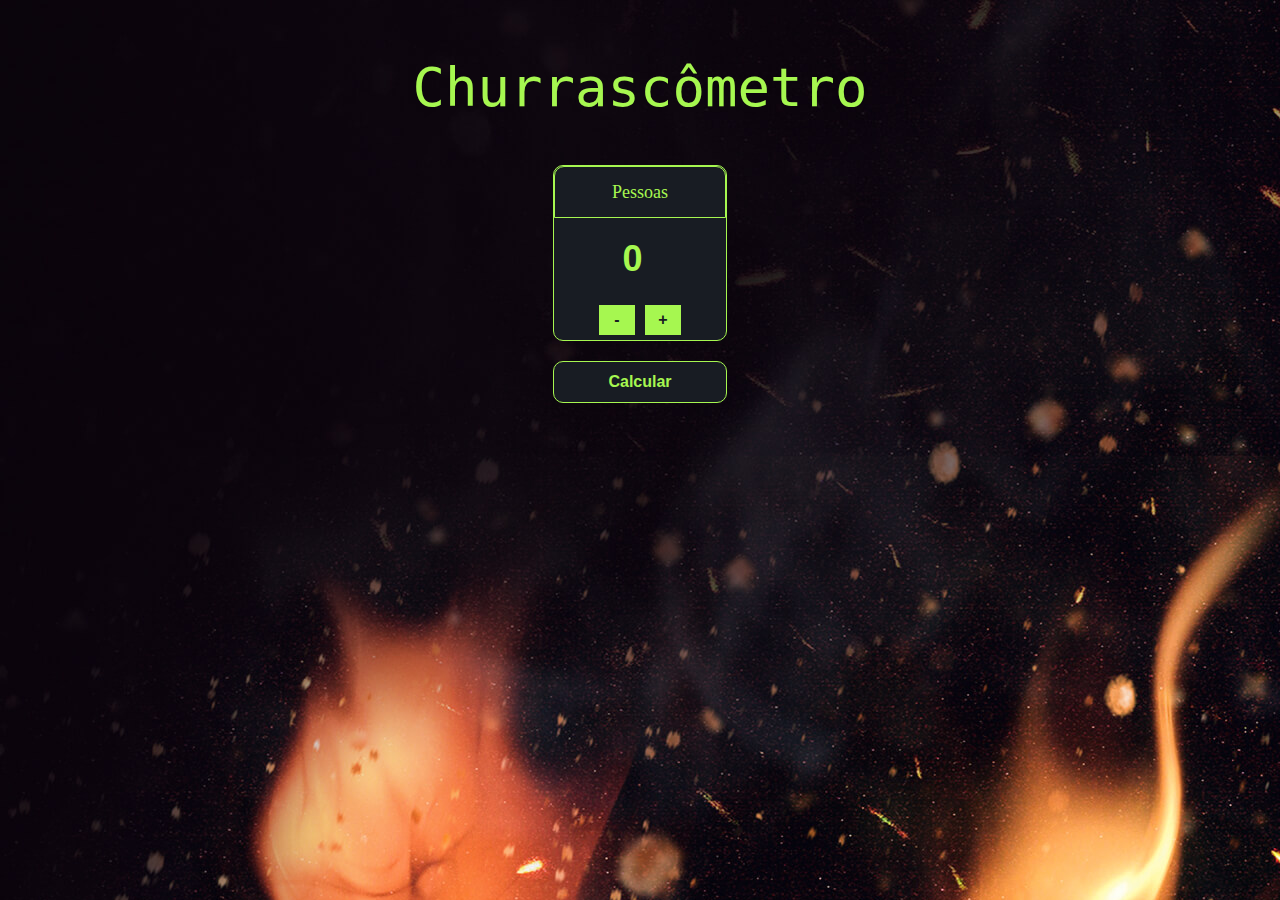
<file: aula 01/index.html>
<!DOCTYPE html>
<html lang="pt-BR">
<head>
    <meta charset="UTF-8">
    <meta name="viewport" content="width=device-width, initial-scale=1.0">
    <title>Ada Gourmet: Churrascômetro</title>
    <link rel="stylesheet" href="styles.css">
</head>
<body>
    <div class="container">
        <h1>Churrascômetro</h1>
        <div class="calculator">
            <div class="row">
                <div class="input-group">
                    <label for="people">Pessoas</label>
                    <input type="number" class="input-valid" id="people" value="0">
                    <div class="button-group">
                        <button class="input-group__button--small">-</button>
                        <button class="input-group__button--small">+</button>
                    </div>
                </div>                
            </div>
            <div class="row">
                <div class="input-group">
                    <button onclick="alert('script inline')" class="input-group__button--big">Calcular</button>
                </div>
            </div>
        </div>
    </div>
    <script>
        alert("script embed")
    </script>
    <script src="script.js"></script>
</body>
</html>
</file>
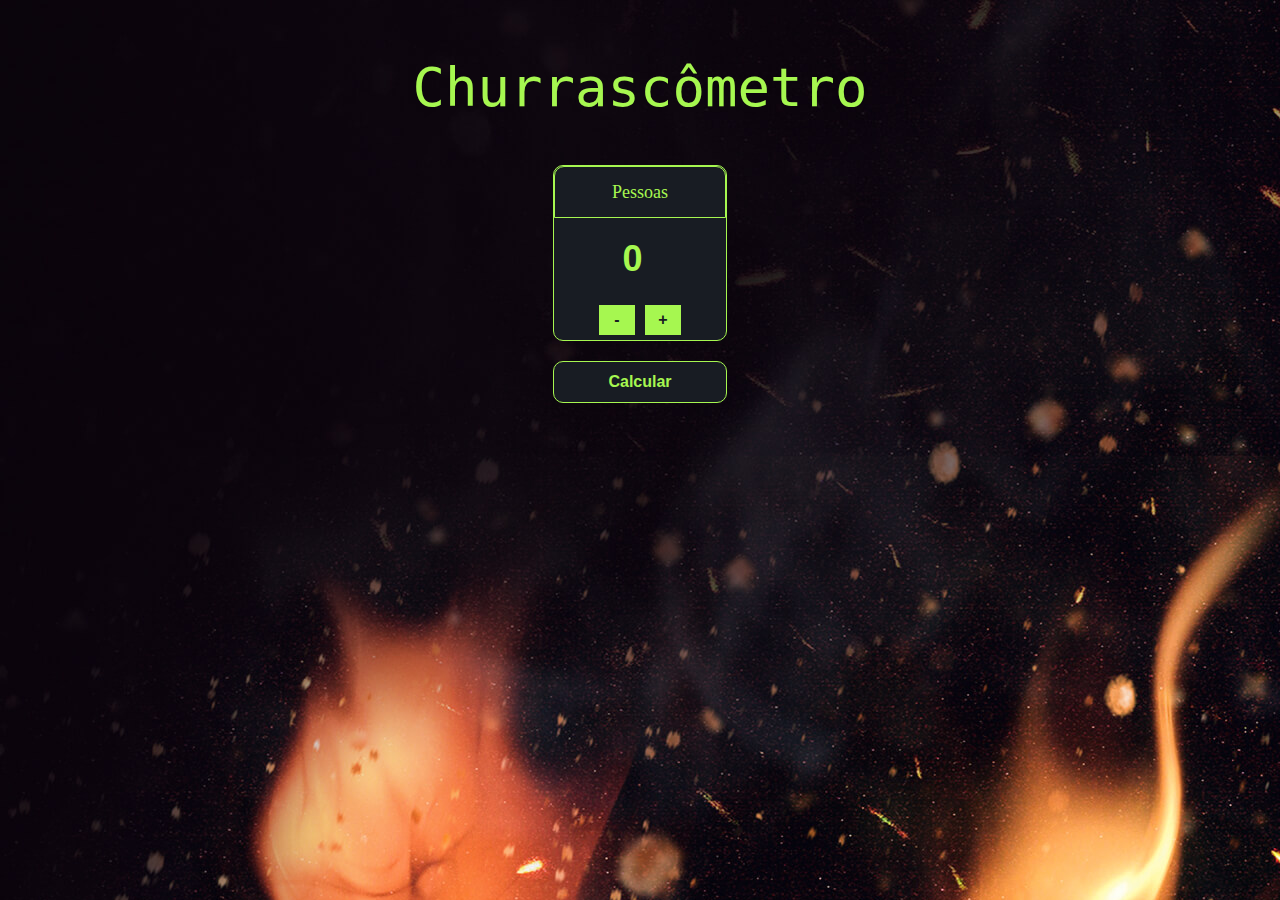
<file: aula 02/index.html>
<!DOCTYPE html>
<html lang="pt-BR">
<head>
    <meta charset="UTF-8">
    <meta name="viewport" content="width=device-width, initial-scale=1.0">
    <title>Ada Gourmet: Churrascômetro</title>
    <link rel="stylesheet" href="styles.css">
</head>
<body>
    <app></app>

    <script src="script.js"></script>
</body>
</html>
</file>
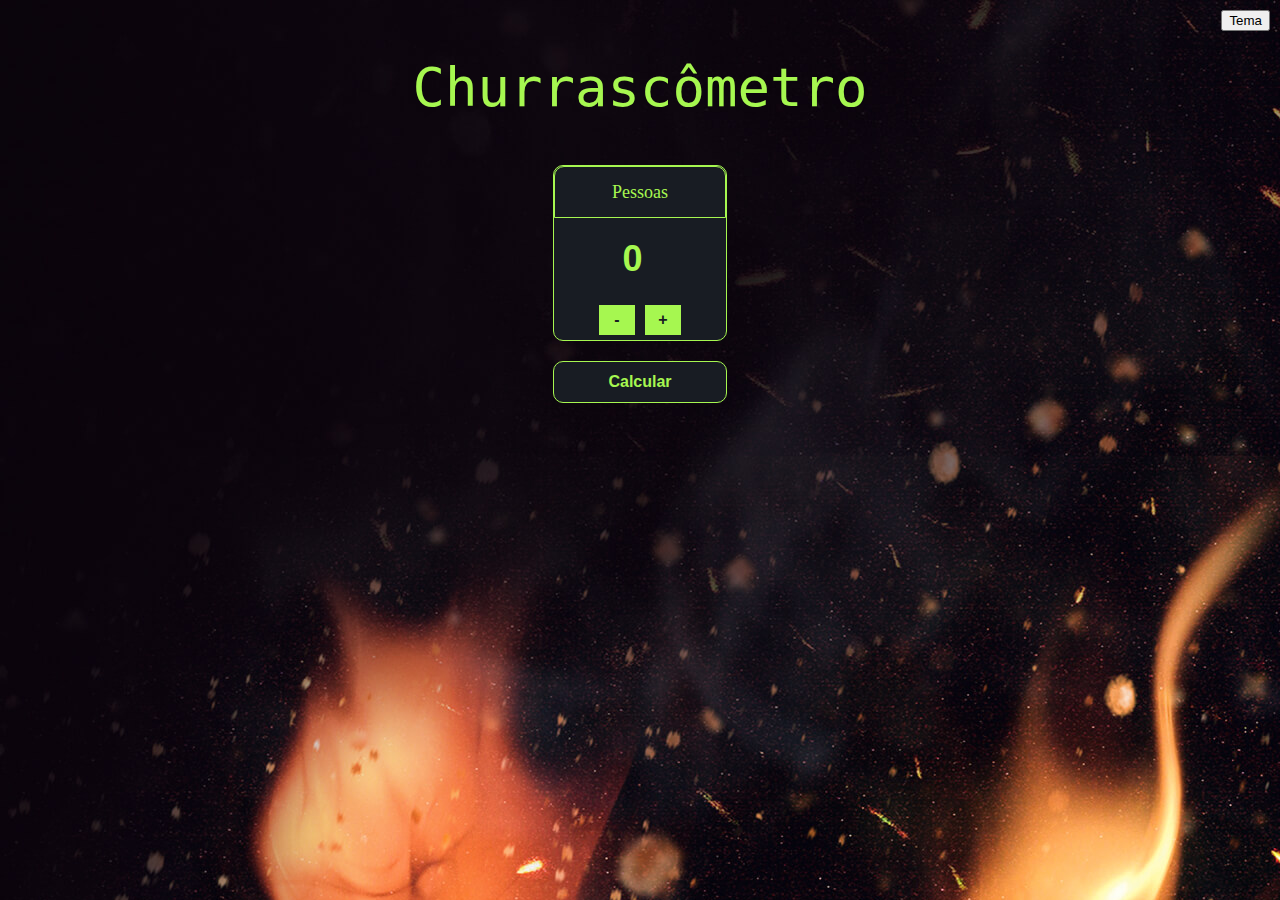
<file: aula 04/index.html>
<!DOCTYPE html>
<html lang="pt-BR">
<head>
    <meta charset="UTF-8">
    <meta name="viewport" content="width=device-width, initial-scale=1.0">
    <title>Ada Gourmet: Churrascômetro</title>
    <link rel="stylesheet" href="styles.css">
</head>
<body>
    <app></app>

    <script src="events/events.js"></script>

    <script src="components/container.js"></script>
    <script src="components/calculator.js"></script>
    <script src="components/firstRow.js"></script>
    <script src="components/firstInputGroup.js"></script>
    <script src="components/label.js"></script>
    <script src="components/input.js"></script>
    <script src="components/buttonGroup.js"></script>
    <script src="components/buttonMinus.js"></script>
    <script src="components/buttonPlus.js"></script>
    <script src="components/secondRow.js"></script>
    <script src="components/secondInputGroup.js"></script>
    <script src="components/buttonCalculate.js"></script>
    <script src="components/theme.js"></script>
    <script src="script.js"></script>
</body>
</html>
</file>
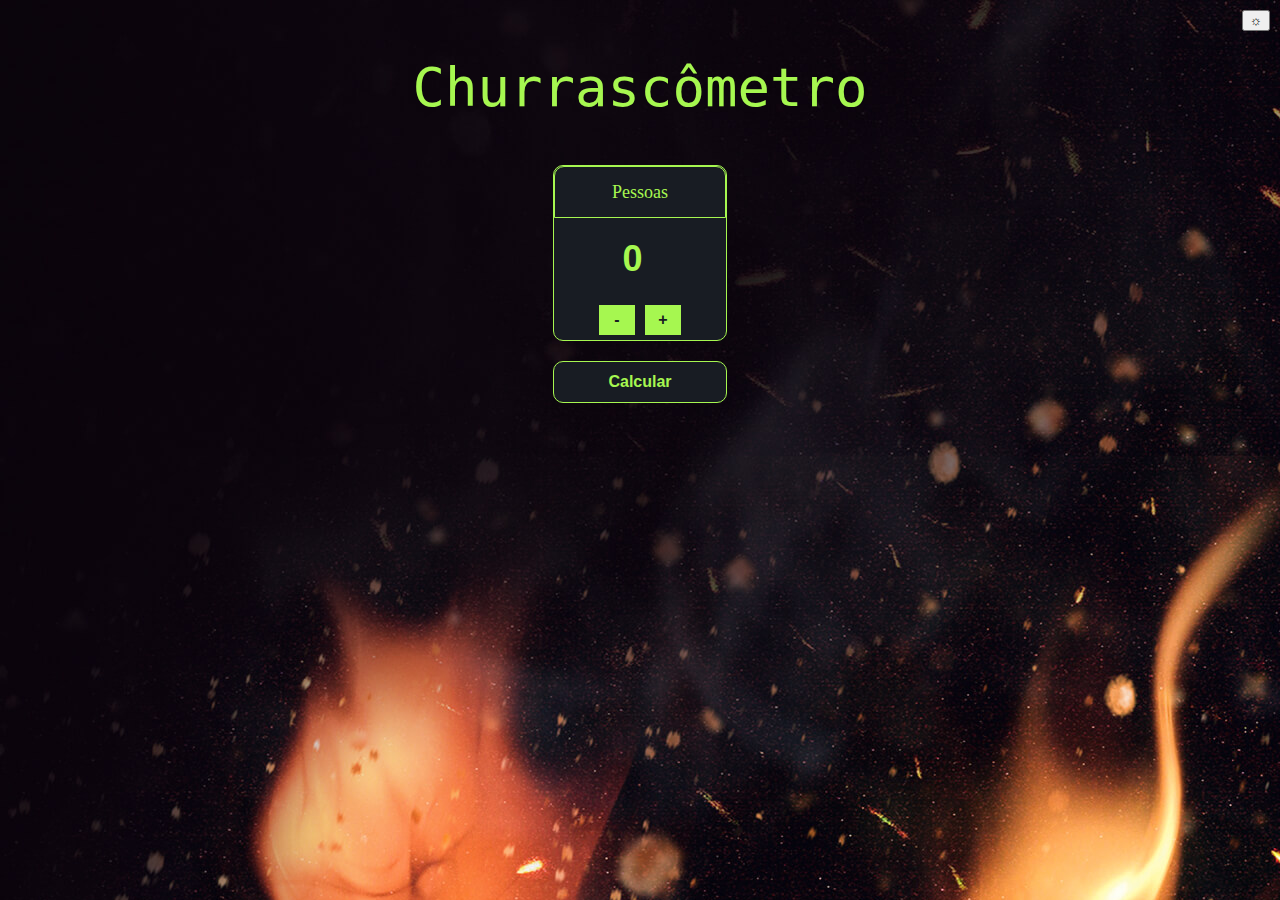
<file: aula 05/index.html>
<!DOCTYPE html>
<html lang="pt-BR">
<head>
    <meta charset="UTF-8">
    <meta name="viewport" content="width=device-width, initial-scale=1.0">
    <title>Ada Gourmet: Churrascômetro</title>
    <link rel="stylesheet" href="styles.css">
</head>
<body>
    <app></app>
    <script src="events.js"></script>
    <script src="components/container.js"></script>
    <script src="components/calculator.js"></script>
    <script src="components/firstRow.js"></script>
    <script src="components/firstInputGroup.js"></script>
    <script src="components/label.js"></script>
    <script src="components/input.js"></script>
    <script src="components/buttonGroup.js"></script>
    <script src="components/buttonMinus.js"></script>
    <script src="components/buttonPlus.js"></script>
    <script src="components/secondRow.js"></script>
    <script src="components/secondInputGroup.js"></script>
    <script src="components/buttonCalculate.js"></script>
    <script src="components/theme.js"></script>
    <script src="script.js"></script>    
</body>
</html>
</file>
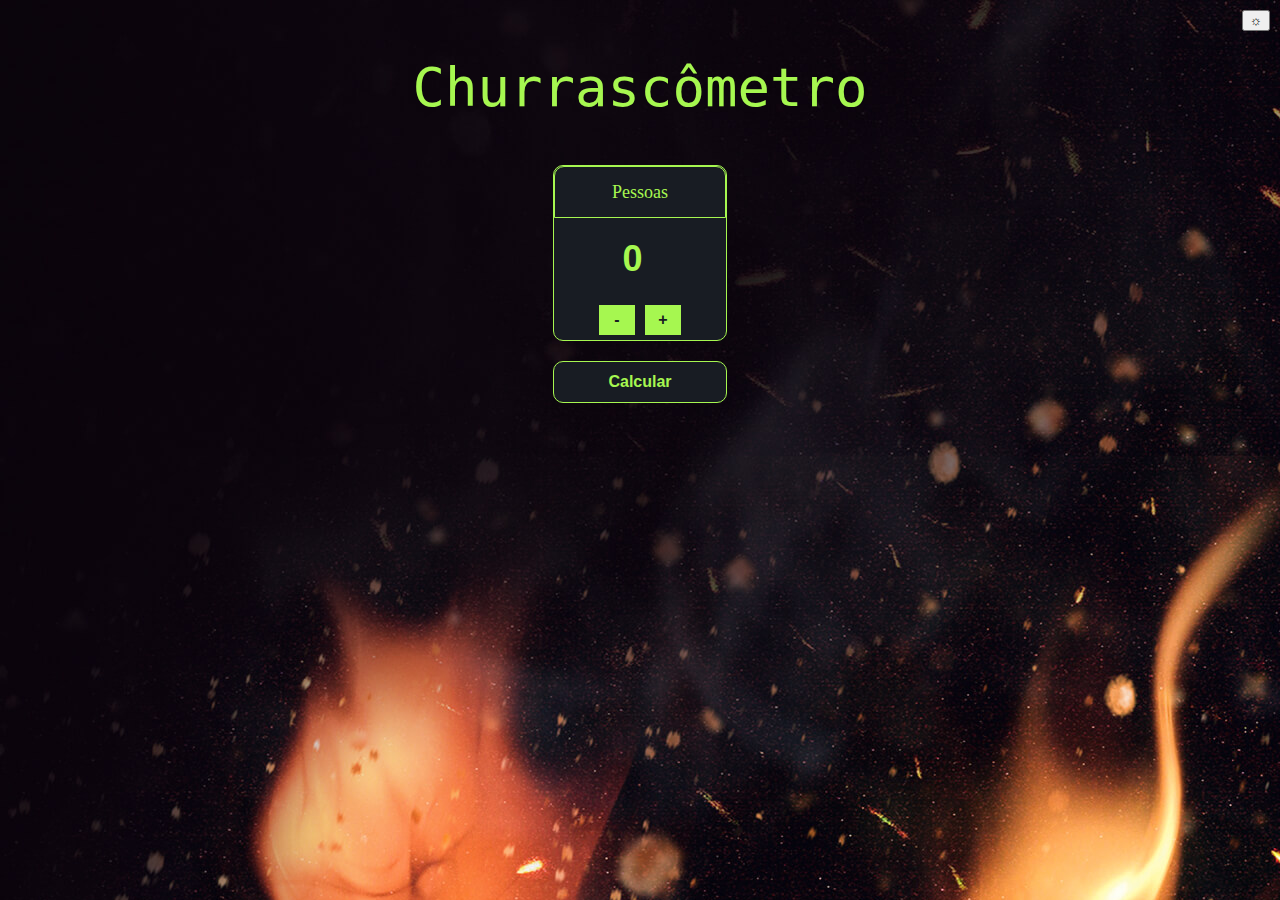
<file: aula 06/index.html>
<!DOCTYPE html>
<html lang="pt-BR">
<head>
    <meta charset="UTF-8">
    <meta name="viewport" content="width=device-width, initial-scale=1.0">
    <title>Ada Gourmet: Churrascômetro</title>
    <link rel="stylesheet" href="styles.css">
</head>
<body>
    <app></app>
    <script src="events.js"></script>
    <script src="components/title.js"></script>
    <script src="components/counter.js"></script>
    <script src="components/calculateButton.js"></script>
    <script src="components/theme.js"></script>
    <script src="components/display.js"></script>
    <script src="pages/calculator.js"></script>
    <script src="app.js"></script>    
</body>
</html>
</file>
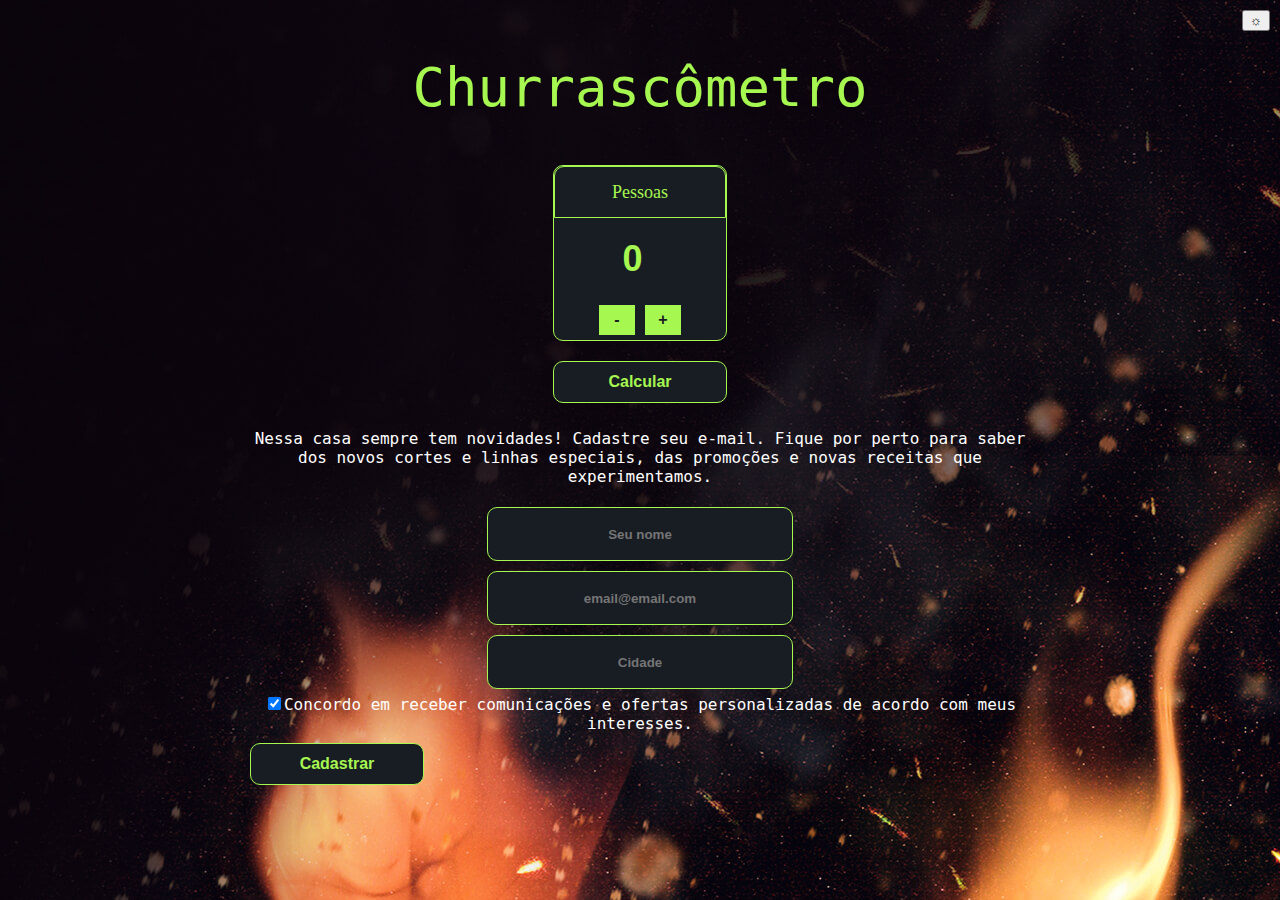
<file: aula 07/index.html>
<!DOCTYPE html>
<html lang="pt-BR">
<head>
    <meta charset="UTF-8">
    <meta name="viewport" content="width=device-width, initial-scale=1.0">
    <title>Ada Gourmet: Churrascômetro</title>
    <link rel="stylesheet" href="styles.css">
</head>
<body>
    <app></app>
    <script src="events.js"></script>
    <script src="components/title.js"></script>
    <script src="components/counter.js"></script>
    <script src="components/calculateButton.js"></script>
    <script src="components/theme.js"></script>
    <script src="components/display.js"></script>
    <script src="components/formRegister.js"></script>
    <script src="components/buttonRegister.js"></script>
    <script src="pages/calculator.js"></script>
    <script src="app.js"></script>    
</body>
</html>
</file>
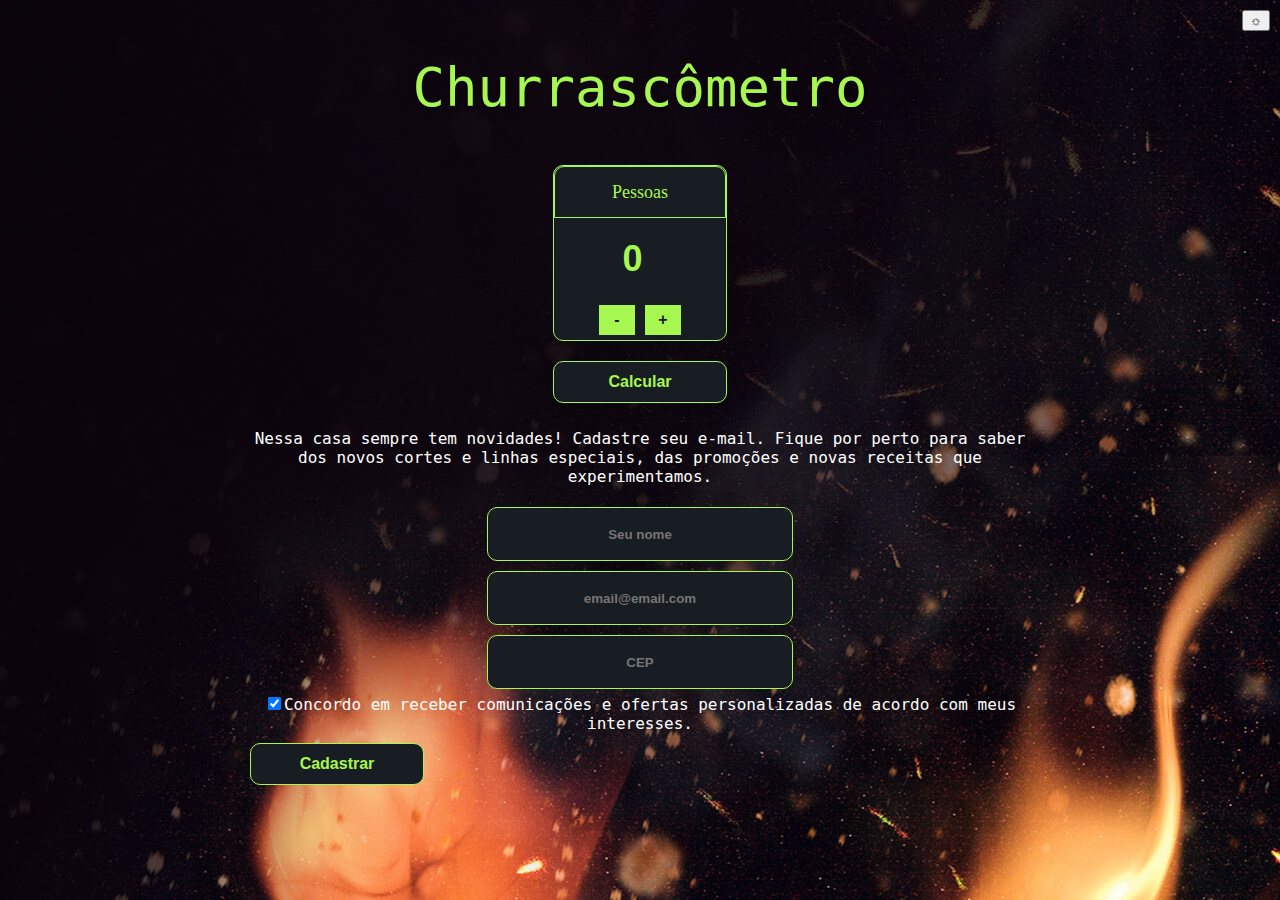
<file: aula 08/index.html>
<!DOCTYPE html>
<html lang="pt-BR">
<head>
    <meta charset="UTF-8">
    <meta name="viewport" content="width=device-width, initial-scale=1.0">
    <title>Ada Gourmet: Churrascômetro</title>
    <link rel="stylesheet" href="styles.css">
</head>
<body>
    <app></app>
    <script src="events.js"></script>
    <script src="api.js"></script>    
    <script src="components/title.js"></script>
    <script src="components/counter.js"></script>
    <script src="components/calculateButton.js"></script>
    <script src="components/theme.js"></script>
    <script src="components/display.js"></script>
    <script src="components/formRegister.js"></script>
    <script src="components/buttonRegister.js"></script>
    <script src="pages/calculator.js"></script>
    <script src="app.js"></script>    
</body>
</html>
</file>
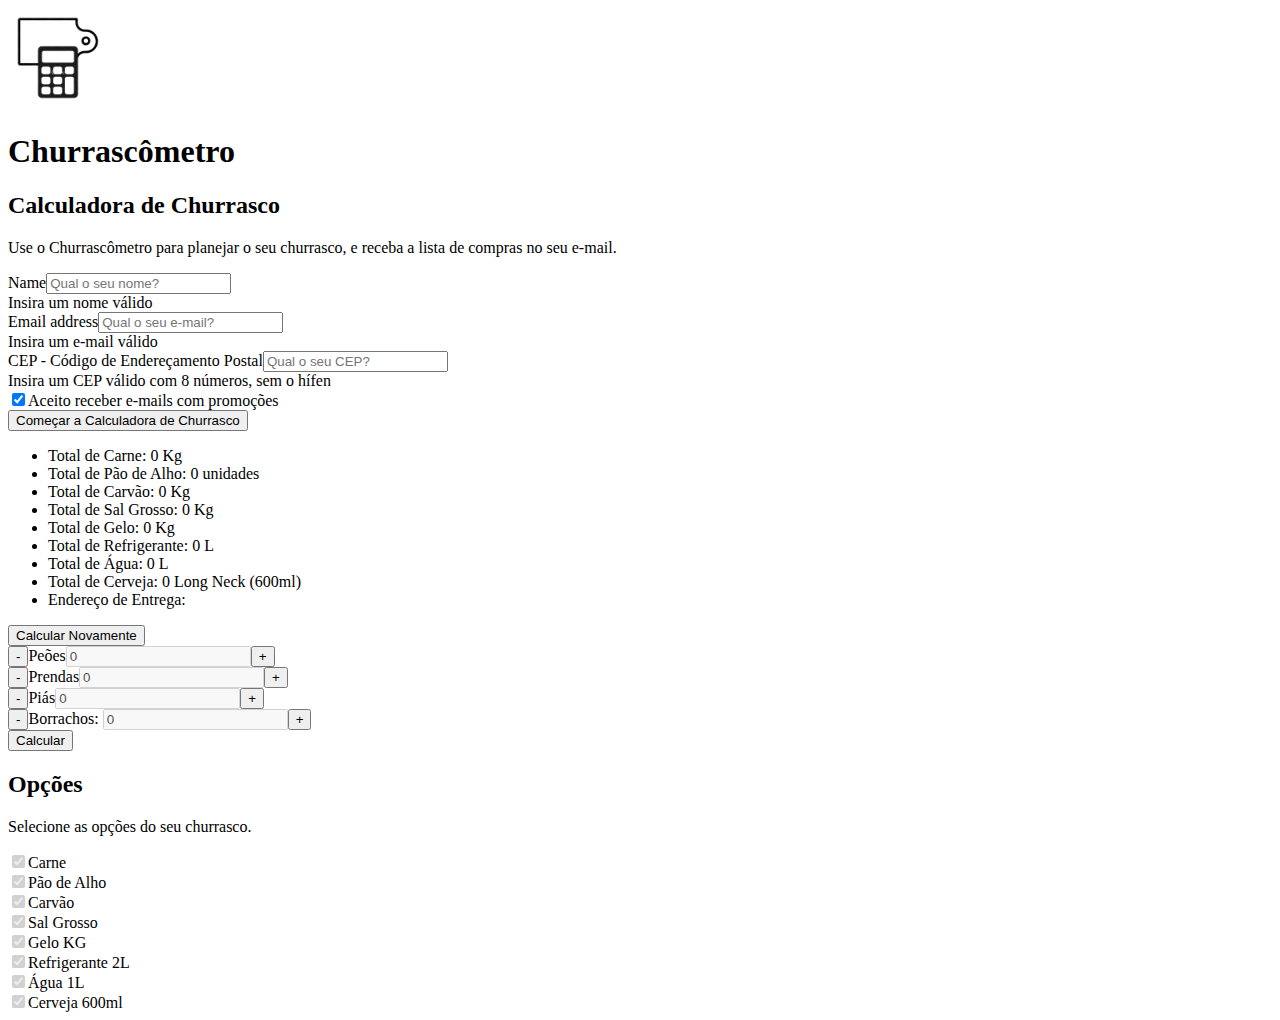
<file: gleidsonlm/index.html>
<!DOCTYPE html>
<html lang="pt-BR">
<head>
    <meta charset="UTF-8">
    <meta name="viewport" content="width=device-width, initial-scale=1.0">
    <title>Ada Gourmet: Churrascômetro</title>
    <link href="https://cdn.jsdelivr.net/npm/bootstrap@5.3.2/dist/css/bootstrap.min.css" rel="stylesheet" integrity="sha384-T3c6CoIi6uLrA9TneNEoa7RxnatzjcDSCmG1MXxSR1GAsXEV/Dwwykc2MPK8M2HN" crossorigin="anonymous">
    <link rel="stylesheet" href="styles.css">
</head>
<body>
    <script src="https://cdn.jsdelivr.net/npm/bootstrap@5.3.2/dist/js/bootstrap.bundle.min.js" integrity="sha384-C6RzsynM9kWDrMNeT87bh95OGNyZPhcTNXj1NW7RuBCsyN/o0jlpcV8Qyq46cDfL" crossorigin="anonymous"></script>
    <script type="module" src="scripts/app.js"></script>
</body>
</html>
</file>
<file: aula 01/styles.css>
body {
    font-family: "Fira Code", monospace;
    margin: 0;
    padding: 0;
    background-image: url('./background.jpg');
    background-color: #181C23;
}

h1 {
    font-size: 54px;
    font-weight: 300;
    color: rgb(166, 247, 80);
}

.container {
    max-width: 800px;
    margin: 0 auto;
    padding: 20px;
    background-color: 181C23;
    border-radius: 10px;
    text-align: center;
}

.row {
    display: flex;
    justify-content: space-between;
}

.calculator {
    display: flex;
    flex-direction: column;
    align-items: center;
}

.input-group {
    display: flex;
    flex-direction: column;
    align-items: center;
    margin: 10px;
    border-radius: 10px;
    border-radius: 10px;
    -webkit-border-radius: 10px;
    -moz-border-radius: 10px;
    padding: 0px;
    width: 160px;
    padding: 0 6px 0 6px;
    background-color: #181C23;
    color: rgb(166, 247, 80);
    border-width: 1px;
    border-style: solid;
}

.input-group label {
    margin-bottom: 5px;
    -webkit-border-top-left-radius: 10px;
    -webkit-border-top-right-radius: 10px;
    -moz-border-radius-topleft: 10px;
    -moz-border-radius-topright: 10px;
    border-top-left-radius: 10px;
    border-top-right-radius: 10px;
    background-color: #181C23;
    line-height: 50px;
    font-size: 18px;
    font-family: 'Foco-Regular';
    margin-bottom: 0;
    height: 50px;
    width: 100%;
    color: rgb(166, 247, 80);
    border-width: 1px;
    border-style: solid;
    padding: 0 5px 0 5px;
}

.input-group input[type="number"] {
    width: 50px;
    text-align: center;
    height: 80px;
    border: 0px;
    background-color: #181C23;
    font-weight: bold;
    font-size: 36px;
    text-align: center
}
.input-group input[type="number"]:focus {
    outline: none;
}

.input-invalid {
    color: rgb(233, 64, 64);
    border: 1px;
    border-color: rgb(233, 64, 64);
}
.input-valid {
    color: rgb(166, 247, 80);
}

.input-group .button-group {
    display: flex;
    justify-content: center;

}

.input-group button {
    padding: 5px 10px;
    font-size: 16px;
    margin: 5px;
    cursor: pointer;
}

.input-group__button--small{
    display: inline-block;
    border: none;
    text-decoration: none;
    outline: none;
    background-color: rgb(166, 247, 80);
    color: #181C23;
    font-size: 34px;
    font-weight: bold;
    height: 30px;
    padding: 0px;
    margin: 10px 5px 0px 5px;
    width: 36px;
}

.input-group__button--big{
    display: inline-block;
    border: none;
    text-decoration: none;
    outline: none;
    background-color: #181C23;
    color: rgb(166, 247, 80);
    font-size: 34px;
    font-weight: bold;
    height: 30px;
    padding: 0px;
    margin: 10px 5px 0px 5px;
    width: 100%;
}
</file>
<file: aula 02/styles.css>
body {
    font-family: "Fira Code", monospace;
    margin: 0;
    padding: 0;
    /* background-image: url('./background.jpg'); */
    background-color: #181C23;
}

h1 {
    font-size: 54px;
    font-weight: 300;
    color: rgb(166, 247, 80);
}

.container {
    max-width: 800px;
    margin: 0 auto;
    padding: 20px;
    background-color: 181C23;
    border-radius: 10px;
    text-align: center;
}

.row {
    display: flex;
    justify-content: space-between;
}

.calculator {
    display: flex;
    flex-direction: column;
    align-items: center;
}

.input-group {
    display: flex;
    flex-direction: column;
    align-items: center;
    margin: 10px;
    border-radius: 10px;
    border-radius: 10px;
    -webkit-border-radius: 10px;
    -moz-border-radius: 10px;
    padding: 0px;
    width: 160px;
    padding: 0 6px 0 6px;
    background-color: #181C23;
    color: rgb(166, 247, 80);
    border-width: 1px;
    border-style: solid;
}

.input-group label {
    margin-bottom: 5px;
    -webkit-border-top-left-radius: 10px;
    -webkit-border-top-right-radius: 10px;
    -moz-border-radius-topleft: 10px;
    -moz-border-radius-topright: 10px;
    border-top-left-radius: 10px;
    border-top-right-radius: 10px;
    background-color: #181C23;
    line-height: 50px;
    font-size: 18px;
    font-family: 'Foco-Regular';
    margin-bottom: 0;
    height: 50px;
    width: 100%;
    color: rgb(166, 247, 80);
    border-width: 1px;
    border-style: solid;
    padding: 0 5px 0 5px;
}

.input-group input[type="number"] {
    width: 50px;
    text-align: center;
    height: 80px;
    border: 0px;
    background-color: #181C23;
    font-weight: bold;
    font-size: 36px;
    text-align: center
}
.input-group input[type="number"]:focus {
    outline: none;
}

.input-invalid {
    color: rgb(233, 64, 64);
    border: 1px;
    border-color: rgb(233, 64, 64);
}
.input-valid {
    color: rgb(166, 247, 80);
}

.input-group .button-group {
    display: flex;
    justify-content: center;

}

.input-group button {
    padding: 5px 10px;
    font-size: 16px;
    margin: 5px;
    cursor: pointer;
}

.input-group__button--small{
    display: inline-block;
    border: none;
    text-decoration: none;
    outline: none;
    background-color: rgb(166, 247, 80);
    color: #181C23;
    font-size: 34px;
    font-weight: bold;
    height: 30px;
    padding: 0px;
    margin: 10px 5px 0px 5px;
    width: 36px;
}

.input-group__button--big{
    display: inline-block;
    border: none;
    text-decoration: none;
    outline: none;
    background-color: #181C23;
    color: rgb(166, 247, 80);
    font-size: 34px;
    font-weight: bold;
    height: 30px;
    padding: 0px;
    margin: 10px 5px 0px 5px;
    width: 100%;
}
</file>
<file: aula 04/styles.css>
body {
    font-family: "Fira Code", monospace;
    margin: 0;
    padding: 0;
    /* background-image: url('./background.jpg'); */
    /* background-color: #181C23; */
}

h1 {
    font-size: 54px;
    font-weight: 300;
    color: rgb(166, 247, 80);
}

.container {
    max-width: 800px;
    margin: 0 auto;
    padding: 20px;
    background-color: 181C23;
    border-radius: 10px;
    text-align: center;
}

.row {
    display: flex;
    justify-content: space-between;
}

.calculator {
    display: flex;
    flex-direction: column;
    align-items: center;
}

.input-group {
    display: flex;
    flex-direction: column;
    align-items: center;
    margin: 10px;
    border-radius: 10px;
    border-radius: 10px;
    -webkit-border-radius: 10px;
    -moz-border-radius: 10px;
    padding: 0px;
    width: 160px;
    padding: 0 6px 0 6px;
    background-color: #181C23;
    color: rgb(166, 247, 80);
    border-width: 1px;
    border-style: solid;
}

.input-group label {
    margin-bottom: 5px;
    -webkit-border-top-left-radius: 10px;
    -webkit-border-top-right-radius: 10px;
    -moz-border-radius-topleft: 10px;
    -moz-border-radius-topright: 10px;
    border-top-left-radius: 10px;
    border-top-right-radius: 10px;
    background-color: #181C23;
    line-height: 50px;
    font-size: 18px;
    font-family: 'Foco-Regular';
    margin-bottom: 0;
    height: 50px;
    width: 100%;
    color: rgb(166, 247, 80);
    border-width: 1px;
    border-style: solid;
    padding: 0 5px 0 5px;
}

.input-group input[type="number"] {
    width: 50px;
    text-align: center;
    height: 80px;
    border: 0px;
    background-color: #181C23;
    font-weight: bold;
    font-size: 36px;
    text-align: center
}
.input-group input[type="number"]:focus {
    outline: none;
}

.input-invalid {
    color: rgb(233, 64, 64);
    border: 1px;
    border-color: rgb(233, 64, 64);
}
.input-valid {
    color: rgb(166, 247, 80);
}

.input-group .button-group {
    display: flex;
    justify-content: center;

}

.input-group button {
    padding: 5px 10px;
    font-size: 16px;
    margin: 5px;
    cursor: pointer;
}

.input-group__button--small{
    display: inline-block;
    border: none;
    text-decoration: none;
    outline: none;
    background-color: rgb(166, 247, 80);
    color: #181C23;
    font-size: 34px;
    font-weight: bold;
    height: 30px;
    padding: 0px;
    margin: 10px 5px 0px 5px;
    width: 36px;
}

.input-group__button--big{
    display: inline-block;
    border: none;
    text-decoration: none;
    outline: none;
    background-color: #181C23;
    color: rgb(166, 247, 80);
    font-size: 34px;
    font-weight: bold;
    height: 30px;
    padding: 0px;
    margin: 10px 5px 0px 5px;
    width: 100%;
}
</file>
<file: aula 05/styles.css>
body {
    font-family: "Fira Code", monospace;
    margin: 0;
    padding: 0;
    /* background-image: url('./background.jpg'); */
    /* background-color: #181C23; */
}

h1 {
    font-size: 54px;
    font-weight: 300;
    color: rgb(166, 247, 80);
}

.container {
    max-width: 800px;
    margin: 0 auto;
    padding: 20px;
    background-color: 181C23;
    border-radius: 10px;
    text-align: center;
}

.row {
    display: flex;
    justify-content: space-between;
}

.calculator {
    display: flex;
    flex-direction: column;
    align-items: center;
}

.input-group {
    display: flex;
    flex-direction: column;
    align-items: center;
    margin: 10px;
    border-radius: 10px;
    border-radius: 10px;
    -webkit-border-radius: 10px;
    -moz-border-radius: 10px;
    padding: 0px;
    width: 160px;
    padding: 0 6px 0 6px;
    background-color: #181C23;
    color: rgb(166, 247, 80);
    border-width: 1px;
    border-style: solid;
}

.input-group label {
    margin-bottom: 5px;
    -webkit-border-top-left-radius: 10px;
    -webkit-border-top-right-radius: 10px;
    -moz-border-radius-topleft: 10px;
    -moz-border-radius-topright: 10px;
    border-top-left-radius: 10px;
    border-top-right-radius: 10px;
    background-color: #181C23;
    line-height: 50px;
    font-size: 18px;
    font-family: 'Foco-Regular';
    margin-bottom: 0;
    height: 50px;
    width: 100%;
    color: rgb(166, 247, 80);
    border-width: 1px;
    border-style: solid;
    padding: 0 5px 0 5px;
}

.input-group input[type="number"] {
    width: 50px;
    text-align: center;
    height: 80px;
    border: 0px;
    background-color: #181C23;
    font-weight: bold;
    font-size: 36px;
    text-align: center
}
.input-group input[type="number"]:focus {
    outline: none;
}

.input-invalid {
    color: rgb(233, 64, 64);
    border: 1px;
    border-color: rgb(233, 64, 64);
}
.input-valid {
    color: rgb(166, 247, 80);
}

.input-group .button-group {
    display: flex;
    justify-content: center;

}

.input-group button {
    padding: 5px 10px;
    font-size: 16px;
    margin: 5px;
    cursor: pointer;
}

.input-group__button--small{
    display: inline-block;
    border: none;
    text-decoration: none;
    outline: none;
    background-color: rgb(166, 247, 80);
    color: #181C23;
    font-size: 34px;
    font-weight: bold;
    height: 30px;
    padding: 0px;
    margin: 10px 5px 0px 5px;
    width: 36px;
}

.input-group__button--big{
    display: inline-block;
    border: none;
    text-decoration: none;
    outline: none;
    background-color: #181C23;
    color: rgb(166, 247, 80);
    font-size: 34px;
    font-weight: bold;
    height: 30px;
    padding: 0px;
    margin: 10px 5px 0px 5px;
    width: 100%;
}
</file>
<file: aula 06/styles.css>
body {
    font-family: "Fira Code", monospace;
    margin: 0;
    padding: 0;
    /* background-image: url('./background.jpg'); */
    /* background-color: #181C23; */
}

h1 {
    font-size: 54px;
    font-weight: 300;
    color: rgb(166, 247, 80);
}

.container {
    max-width: 800px;
    margin: 0 auto;
    padding: 20px;
    background-color: 181C23;
    border-radius: 10px;
    text-align: center;
}

.row {
    display: flex;
    justify-content: space-between;
}

.calculator {
    display: flex;
    flex-direction: column;
    align-items: center;
}

.input-group {
    display: flex;
    flex-direction: column;
    align-items: center;
    margin: 10px;
    border-radius: 10px;
    border-radius: 10px;
    -webkit-border-radius: 10px;
    -moz-border-radius: 10px;
    padding: 0px;
    width: 160px;
    padding: 0 6px 0 6px;
    background-color: #181C23;
    color: rgb(166, 247, 80);
    border-width: 1px;
    border-style: solid;
}

.input-group label {
    margin-bottom: 5px;
    -webkit-border-top-left-radius: 10px;
    -webkit-border-top-right-radius: 10px;
    -moz-border-radius-topleft: 10px;
    -moz-border-radius-topright: 10px;
    border-top-left-radius: 10px;
    border-top-right-radius: 10px;
    background-color: #181C23;
    line-height: 50px;
    font-size: 18px;
    font-family: 'Foco-Regular';
    margin-bottom: 0;
    height: 50px;
    width: 100%;
    color: rgb(166, 247, 80);
    border-width: 1px;
    border-style: solid;
    padding: 0 5px 0 5px;
}

.input-group input[type="number"] {
    width: 50px;
    text-align: center;
    height: 80px;
    border: 0px;
    background-color: #181C23;
    font-weight: bold;
    font-size: 36px;
    text-align: center
}
.input-group input[type="number"]:focus {
    outline: none;
}

.input-invalid {
    color: rgb(233, 64, 64);
    border: 1px;
    border-color: rgb(233, 64, 64);
}
.input-valid {
    color: rgb(166, 247, 80);
}

.input-group .button-group {
    display: flex;
    justify-content: center;

}

.input-group button {
    padding: 5px 10px;
    font-size: 16px;
    margin: 5px;
    cursor: pointer;
}

.input-group__button--small{
    display: inline-block;
    border: none;
    text-decoration: none;
    outline: none;
    background-color: rgb(166, 247, 80);
    color: #181C23;
    font-size: 34px;
    font-weight: bold;
    height: 30px;
    padding: 0px;
    margin: 10px 5px 0px 5px;
    width: 36px;
}

.input-group__button--big{
    display: inline-block;
    border: none;
    text-decoration: none;
    outline: none;
    background-color: #181C23;
    color: rgb(166, 247, 80);
    font-size: 34px;
    font-weight: bold;
    height: 30px;
    padding: 0px;
    margin: 10px 5px 0px 5px;
    width: 100%;
}
</file>
<file: aula 07/styles.css>
body {
    font-family: "Fira Code", monospace;
    margin: 0;
    padding: 0;
    /* background-image: url('./background.jpg'); */
    /* background-color: #181C23; */
}

h1 {
    font-size: 54px;
    font-weight: 300;
    color: rgb(166, 247, 80);
}

.container {
    max-width: 800px;
    margin: 0 auto;
    padding: 20px;
    background-color: 181C23;
    border-radius: 10px;
    text-align: center;
}

.row {
    display: flex;
    justify-content: space-between;
}

.calculator {
    display: flex;
    flex-direction: column;
    align-items: center;
}

.input-group {
    display: flex;
    flex-direction: column;
    align-items: center;
    margin: 10px;
    border-radius: 10px;
    border-radius: 10px;
    -webkit-border-radius: 10px;
    -moz-border-radius: 10px;
    padding: 0px;
    width: 160px;
    padding: 0 6px 0 6px;
    background-color: #181C23;
    color: rgb(166, 247, 80);
    border-width: 1px;
    border-style: solid;
}

.input-group label {
    margin-bottom: 5px;
    -webkit-border-top-left-radius: 10px;
    -webkit-border-top-right-radius: 10px;
    -moz-border-radius-topleft: 10px;
    -moz-border-radius-topright: 10px;
    border-top-left-radius: 10px;
    border-top-right-radius: 10px;
    background-color: #181C23;
    line-height: 50px;
    font-size: 18px;
    font-family: 'Foco-Regular';
    margin-bottom: 0;
    height: 50px;
    width: 100%;
    color: rgb(166, 247, 80);
    border-width: 1px;
    border-style: solid;
    padding: 0 5px 0 5px;
}

.input-group input[type="number"] {
    width: 50px;
    text-align: center;
    height: 80px;
    border: 0px;
    background-color: #181C23;
    font-weight: bold;
    font-size: 36px;
    text-align: center
}
.input-group input[type="number"]:focus {
    outline: none;
}

.input-invalid {
    color: rgb(233, 64, 64);
    border: 1px;
    border-color: rgb(233, 64, 64);
}
.input-valid {
    color: rgb(166, 247, 80);
}

.input-group .button-group {
    display: flex;
    justify-content: center;

}

.input-group button {
    padding: 5px 10px;
    font-size: 16px;
    margin: 5px;
    cursor: pointer;
}

.input-group__button--small{
    display: inline-block;
    border: none;
    text-decoration: none;
    outline: none;
    background-color: rgb(166, 247, 80);
    color: #181C23;
    font-size: 34px;
    font-weight: bold;
    height: 30px;
    padding: 0px;
    margin: 10px 5px 0px 5px;
    width: 36px;
}

.input-group__button--big{
    display: inline-block;
    border: none;
    text-decoration: none;
    outline: none;
    background-color: #181C23;
    color: rgb(166, 247, 80);
    font-size: 34px;
    font-weight: bold;
    height: 30px;
    padding: 0px;
    margin: 10px 5px 0px 5px;
    width: 100%;
}

.input-form {
    color: rgb(166, 247, 80);
    width: 300px;
    text-align: center;
    height: 50px;
    border: 0px;
    background-color: #181C23;
    font-weight: bold;
    text-align: center;
    margin: 5px;
    border-width: 1px;
    border-style: solid;
    border-radius: 10px;
}

form {
    display: flex;
    flex-direction: column;
    align-items: center;
}

#header-form,
#consent-label {
    color: white;
}
</file>
<file: aula 08/styles.css>
body {
    font-family: "Fira Code", monospace;
    margin: 0;
    padding: 0;
    /* background-image: url('./background.jpg'); */
    /* background-color: #181C23; */
}

h1 {
    font-size: 54px;
    font-weight: 300;
    color: rgb(166, 247, 80);
}

.container {
    max-width: 800px;
    margin: 0 auto;
    padding: 20px;
    background-color: 181C23;
    border-radius: 10px;
    text-align: center;
}

.row {
    display: flex;
    justify-content: space-between;
}

.calculator {
    display: flex;
    flex-direction: column;
    align-items: center;
}

.input-group {
    display: flex;
    flex-direction: column;
    align-items: center;
    margin: 10px;
    border-radius: 10px;
    border-radius: 10px;
    -webkit-border-radius: 10px;
    -moz-border-radius: 10px;
    padding: 0px;
    width: 160px;
    padding: 0 6px 0 6px;
    background-color: #181C23;
    color: rgb(166, 247, 80);
    border-width: 1px;
    border-style: solid;
}

.input-group label {
    margin-bottom: 5px;
    -webkit-border-top-left-radius: 10px;
    -webkit-border-top-right-radius: 10px;
    -moz-border-radius-topleft: 10px;
    -moz-border-radius-topright: 10px;
    border-top-left-radius: 10px;
    border-top-right-radius: 10px;
    background-color: #181C23;
    line-height: 50px;
    font-size: 18px;
    font-family: 'Foco-Regular';
    margin-bottom: 0;
    height: 50px;
    width: 100%;
    color: rgb(166, 247, 80);
    border-width: 1px;
    border-style: solid;
    padding: 0 5px 0 5px;
}

.input-group input[type="number"] {
    width: 50px;
    text-align: center;
    height: 80px;
    border: 0px;
    background-color: #181C23;
    font-weight: bold;
    font-size: 36px;
    text-align: center
}
.input-group input[type="number"]:focus {
    outline: none;
}

.input-invalid {
    color: rgb(233, 64, 64);
    border: 1px;
    border-color: rgb(233, 64, 64);
}
.input-valid {
    color: rgb(166, 247, 80);
}

.input-group .button-group {
    display: flex;
    justify-content: center;

}

.input-group button {
    padding: 5px 10px;
    font-size: 16px;
    margin: 5px;
    cursor: pointer;
}

.input-group__button--small{
    display: inline-block;
    border: none;
    text-decoration: none;
    outline: none;
    background-color: rgb(166, 247, 80);
    color: #181C23;
    font-size: 34px;
    font-weight: bold;
    height: 30px;
    padding: 0px;
    margin: 10px 5px 0px 5px;
    width: 36px;
}

.input-group__button--big{
    display: inline-block;
    border: none;
    text-decoration: none;
    outline: none;
    background-color: #181C23;
    color: rgb(166, 247, 80);
    font-size: 34px;
    font-weight: bold;
    height: 30px;
    padding: 0px;
    margin: 10px 5px 0px 5px;
    width: 100%;
}

.input-form {
    color: rgb(166, 247, 80);
    width: 300px;
    text-align: center;
    height: 50px;
    border: 0px;
    background-color: #181C23;
    font-weight: bold;
    text-align: center;
    margin: 5px;
    border-width: 1px;
    border-style: solid;
    border-radius: 10px;
}

form {
    display: flex;
    flex-direction: column;
    align-items: center;
}

#header-form,
#consent-label {
    color: white;
}
</file>
<file: gleidsonlm/styles.css>
@keyframes fadeIn {
  from {
    opacity: 0;
  }
  to {
    opacity: 1;
  }
}

.fade-animation {
  animation: fadeIn 0.5s ease-in-out forwards;
}
</file>
